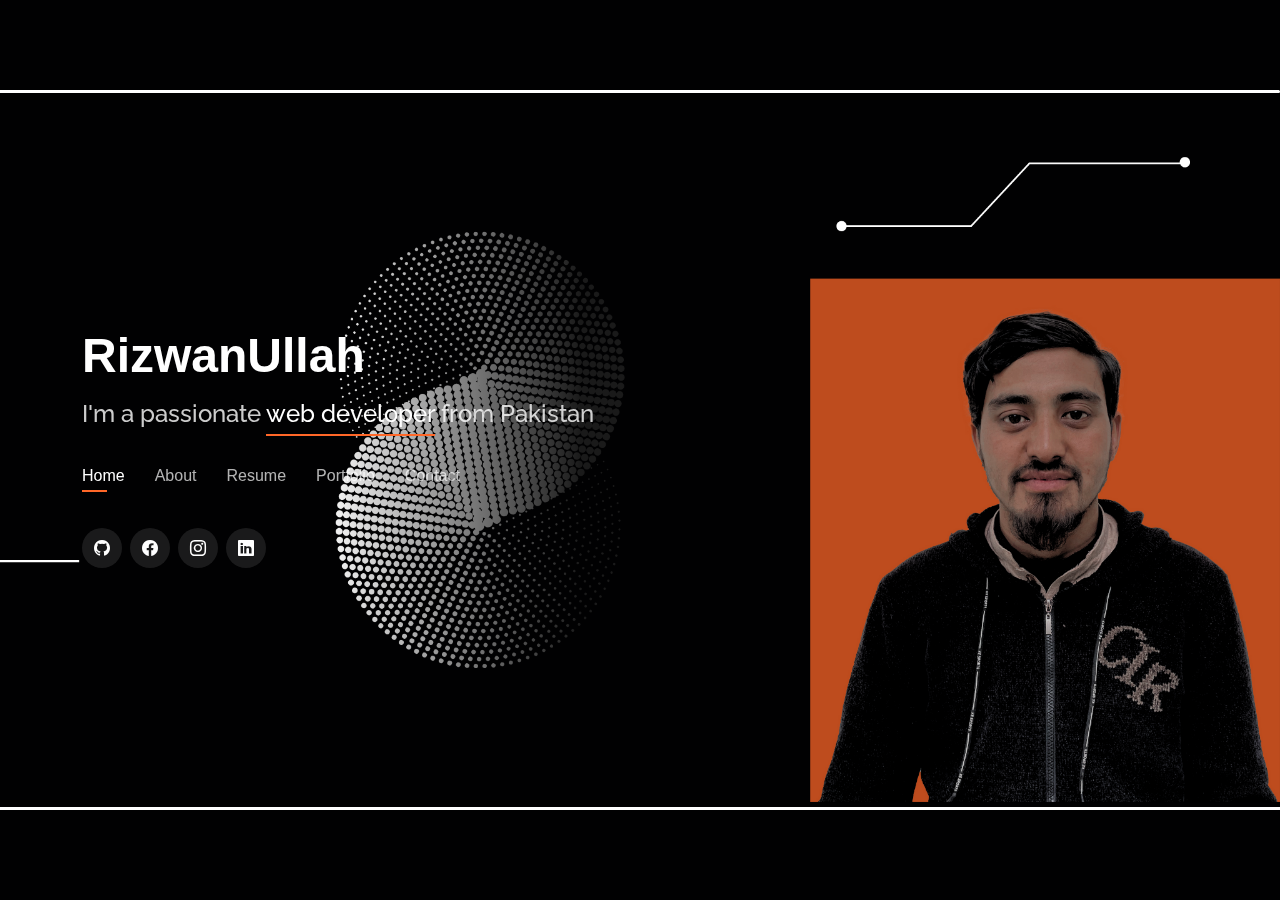
<file: index.html>
<!DOCTYPE html>
<html lang="en">

<head>
  <meta charset="utf-8">
  <meta content="width=device-width, initial-scale=1.0" name="viewport">

  <title>Rizwan Portfolio</title>
  <link rel="shortcut icon" href="./assets/img/bg1.png" type="image/x-icon">
  <meta content="" name="description">
  <meta content="" name="keywords">

  <!-- Google Fonts -->
  <link href="https://fonts.googleapis.com/css?family=Open+Sans:300,300i,400,400i,600,600i,700,700i|Raleway:300,300i,400,400i,500,500i,600,600i,700,700i" rel="stylesheet">

  <!-- Vendor CSS Files -->
  <link href="assets/vendor/bootstrap/css/bootstrap.min.css" rel="stylesheet">
  <link href="assets/vendor/bootstrap-icons/bootstrap-icons.css" rel="stylesheet">
  <link href="assets/vendor/boxicons/css/boxicons.min.css" rel="stylesheet">
  <link href="assets/vendor/glightbox/css/glightbox.min.css" rel="stylesheet">
  <link href="assets/vendor/remixicon/remixicon.css" rel="stylesheet">
  <link href="assets/vendor/swiper/swiper-bundle.min.css" rel="stylesheet">

  <!-- Template Main CSS File -->
  <link href="assets/css/style.css" rel="stylesheet">

  <!-- =======================================================
  * Template Name: Personal
  * Template URL: https://bootstrapmade.com/personal-free-resume-bootstrap-template/
  * Updated: Mar 17 2024 with Bootstrap v5.3.3
  * Author: BootstrapMade.com
  * License: https://bootstrapmade.com/license/
  ======================================================== -->
</head>


<body>

  <!-- ======= Header ======= -->
  <header id="header">
    <div class="container">

      <h1><a href="index.html">RizwanUllah</a></h1>
      <!-- Uncomment below if you prefer to use an image logo -->
      <!-- <a href="index.html" class="mr-auto"><img src="assets/img/logo.png" alt="" class="img-fluid"></a> -->
      <h2>I'm a passionate <span>web developer</span> from Pakistan</h2>

      <nav id="navbar" class="navbar">
        <ul>
          <li><a class="nav-link active" href="#header">Home</a></li>
          <li><a class="nav-link" href="#about">About</a></li>
          <li><a class="nav-link" href="#resume">Resume</a></li>
          <!-- <li><a class="nav-link" href="#services">Services</a></li> -->
          <li><a class="nav-link" href="#portfolio">Portfolio</a></li>
          <li><a class="nav-link" href="#contact">Contact</a></li>
        </ul>
        <i class="bi bi-list mobile-nav-toggle"></i>
      </nav><!-- .navbar -->

      <div class="social-links">
        <a href="https://github.com/Rizwan060" class="github"><i class="bi bi-github"></i></a>
        <a href="https://www.facebook.com/rizwanjani.kashwa?mibextid=ZbWKwL" class="facebook"><i class="bi bi-facebook"></i></a>
        <a href="https://www.instagram.com/rizwanullahayubbi?igsh=bWFnZmQ4ZGNtdnR1" class="instagram"><i class="bi bi-instagram"></i></a>

        <a href="https://www.linkedin.com/in/rizwan-ullah-ayubbi-b6384a278/" class="linkedin"><i class="bi bi-linkedin"></i></a>
      </div>

    </div>
  </header><!-- End Header -->

  <!-- ======= About Section ======= -->
  <section id="about" class="about">

    <!-- ======= About Me ======= -->
    <div class="about-me container">

      <div class="section-title">
        <h2>About</h2>
        <p>Learn more about me</p>
      </div>

      <div class="row">
        <div class="col-lg-4" data-aos="fade-right">
          <img src="assets/img/rizwan.jpg" class="img-fluid" alt="">
        </div>
        <div class="col-lg-8 pt-4 pt-lg-0 content" data-aos="fade-left">
          <h3>E-commerce &amp; web developer</h3>
          <p class="fst-italic">
            Experienced web developer skilled in front-end and back-end
            programming. Expert in building responsive, high-performance
            websites. Strong problem-solving skills, attention to detail, and upto-date with the latest trends.
          </p>
          <div class="row">
            <div class="col-lg-6">
              <ul>
                <li><i class="bi bi-chevron-right"></i> <strong>Birthday:</strong> <span>22 Dec 1999</span></li>
                <li><i class="bi bi-chevron-right"></i> <strong>linkdln:</strong> <span>rizwan-ullah-ayubbi</span></li>
                <li><i class="bi bi-chevron-right"></i> <strong>Phone:</strong> <span>+92 348 9940113</span></li>
                <li><i class="bi bi-chevron-right"></i> <strong>City:</strong> <span>Karachi, Pakistan</span></li>
              </ul>
            </div>
            <div class="col-lg-6">
              <ul>
                <li><i class="bi bi-chevron-right"></i> <strong>Age:</strong> <span>25</span></li>
                <li><i class="bi bi-chevron-right"></i> <strong>Degree:</strong> <span>BSCS</span></li>
                <li><i class="bi bi-chevron-right"></i> <strong>PhEmailone:</strong> <span>rizwanullah.balti@gmail.com</span></li>
                <li><i class="bi bi-chevron-right"></i> <strong>Freelance:</strong> <span>Available</span></li>
              </ul>
            </div>
          </div>
          <!-- <p>
            Officiis eligendi itaque labore et dolorum mollitia officiis optio vero. Quisquam sunt adipisci omnis et ut. Nulla accusantium dolor incidunt officia tempore. Et eius omnis.
            Cupiditate ut dicta maxime officiis quidem quia. Sed et consectetur qui quia repellendus itaque neque. Aliquid amet quidem ut quaerat cupiditate. Ab et eum qui repellendus omnis culpa magni laudantium dolores.
          </p> -->
        </div>
      </div>

    </div><!-- End About Me -->

    <!-- ======= Counts ======= -->
    <!-- <div class="counts container">

      <div class="row">

        <div class="col-lg-3 col-md-6">
          <div class="count-box">
            <i class="bi bi-emoji-smile"></i>
            <span data-purecounter-start="0" data-purecounter-end="232" data-purecounter-duration="1" class="purecounter"></span>
            <p>Happy Clients</p>
          </div>
        </div>

        <div class="col-lg-3 col-md-6 mt-5 mt-md-0">
          <div class="count-box">
            <i class="bi bi-journal-richtext"></i>
            <span data-purecounter-start="0" data-purecounter-end="521" data-purecounter-duration="1" class="purecounter"></span>
            <p>Projects</p>
          </div>
        </div>

        <div class="col-lg-3 col-md-6 mt-5 mt-lg-0">
          <div class="count-box">
            <i class="bi bi-headset"></i>
            <span data-purecounter-start="0" data-purecounter-end="1463" data-purecounter-duration="1" class="purecounter"></span>
            <p>Hours Of Support</p>
          </div>
        </div>

        <div class="col-lg-3 col-md-6 mt-5 mt-lg-0">
          <div class="count-box">
            <i class="bi bi-award"></i>
            <span data-purecounter-start="0" data-purecounter-end="24" data-purecounter-duration="1" class="purecounter"></span>
            <p>Awards</p>
          </div>
        </div>

      </div>

    </div> -->
    <!-- End Counts -->

    <!-- ======= Skills  ======= -->
    <div class="skills container">

      <div class="section-title">
        <h2>Skills</h2>
      </div>

      <div class="row skills-content">

        <div class="col-lg-6">

          <div class="progress">
            <span class="skill">HTML <i class="val">100%</i></span>
            <div class="progress-bar-wrap">
              <div class="progress-bar" role="progressbar" aria-valuenow="100" aria-valuemin="0" aria-valuemax="100"></div>
            </div>
          </div>

          <div class="progress">
            <span class="skill">CSS <i class="val">90%</i></span>
            <div class="progress-bar-wrap">
              <div class="progress-bar" role="progressbar" aria-valuenow="90" aria-valuemin="0" aria-valuemax="100"></div>
            </div>
          </div>

          <div class="progress">
            <span class="skill">JavaScript <i class="val">70%</i></span>
            <div class="progress-bar-wrap">
              <div class="progress-bar" role="progressbar" aria-valuenow="70" aria-valuemin="0" aria-valuemax="100"></div>
            </div>
          </div>

          <div class="progress">
            <span class="skill">Liquid <i class="val">80%</i></span>
            <div class="progress-bar-wrap">
              <div class="progress-bar" role="progressbar" aria-valuenow="80" aria-valuemin="0" aria-valuemax="100"></div>
            </div>
          </div>

        </div>

        <div class="col-lg-6">

          <div class="progress">
            <span class="skill">PHP <i class="val">60%</i></span>
            <div class="progress-bar-wrap">
              <div class="progress-bar" role="progressbar" aria-valuenow="60" aria-valuemin="0" aria-valuemax="100"></div>
            </div>
          </div>

          <div class="progress">
            <span class="skill">WordPress/CMS <i class="val">90%</i></span>
            <div class="progress-bar-wrap">
              <div class="progress-bar" role="progressbar" aria-valuenow="90" aria-valuemin="0" aria-valuemax="100"></div>
            </div>
          </div>

          <div class="progress">
            <span class="skill">Laravel <i class="val">60%</i></span>
            <div class="progress-bar-wrap">
              <div class="progress-bar" role="progressbar" aria-valuenow="60" aria-valuemin="0" aria-valuemax="100"></div>
            </div>
          </div>

          <div class="progress">
            <span class="skill">Shopify/CMS<i class="val">80%</i></span>
            <div class="progress-bar-wrap">
              <div class="progress-bar" role="progressbar" aria-valuenow="80" aria-valuemin="0" aria-valuemax="80"></div>
            </div>
          </div>

        </div>

      </div>

    </div><!-- End Skills -->

    <!-- ======= Interests ======= -->
    <!-- <div class="interests container">

      <div class="section-title">
        <h2>Interests</h2>
      </div>

      <div class="row">
        <div class="col-lg-3 col-md-4">
          <div class="icon-box">
            <i class="ri-store-line" style="color: #ffbb2c;"></i>
            <h3>Lorem Ipsum</h3>
          </div>
        </div>
        <div class="col-lg-3 col-md-4 mt-4 mt-md-0">
          <div class="icon-box">
            <i class="ri-bar-chart-box-line" style="color: #5578ff;"></i>
            <h3>Dolor Sitema</h3>
          </div>
        </div>
        <div class="col-lg-3 col-md-4 mt-4 mt-md-0">
          <div class="icon-box">
            <i class="ri-calendar-todo-line" style="color: #e80368;"></i>
            <h3>Sed perspiciatis</h3>
          </div>
        </div>
        <div class="col-lg-3 col-md-4 mt-4 mt-lg-0">
          <div class="icon-box">
            <i class="ri-paint-brush-line" style="color: #e361ff;"></i>
            <h3>Magni Dolores</h3>
          </div>
        </div>
        <div class="col-lg-3 col-md-4 mt-4">
          <div class="icon-box">
            <i class="ri-database-2-line" style="color: #47aeff;"></i>
            <h3>Nemo Enim</h3>
          </div>
        </div>
        <div class="col-lg-3 col-md-4 mt-4">
          <div class="icon-box">
            <i class="ri-gradienter-line" style="color: #ffa76e;"></i>
            <h3>Eiusmod Tempor</h3>
          </div>
        </div>
        <div class="col-lg-3 col-md-4 mt-4">
          <div class="icon-box">
            <i class="ri-file-list-3-line" style="color: #11dbcf;"></i>
            <h3>Midela Teren</h3>
          </div>
        </div>
        <div class="col-lg-3 col-md-4 mt-4">
          <div class="icon-box">
            <i class="ri-price-tag-2-line" style="color: #4233ff;"></i>
            <h3>Pira Neve</h3>
          </div>
        </div>
        <div class="col-lg-3 col-md-4 mt-4">
          <div class="icon-box">
            <i class="ri-anchor-line" style="color: #b2904f;"></i>
            <h3>Dirada Pack</h3>
          </div>
        </div>
        <div class="col-lg-3 col-md-4 mt-4">
          <div class="icon-box">
            <i class="ri-disc-line" style="color: #b20969;"></i>
            <h3>Moton Ideal</h3>
          </div>
        </div>
        <div class="col-lg-3 col-md-4 mt-4">
          <div class="icon-box">
            <i class="ri-base-station-line" style="color: #ff5828;"></i>
            <h3>Verdo Park</h3>
          </div>
        </div>
        <div class="col-lg-3 col-md-4 mt-4">
          <div class="icon-box">
            <i class="ri-fingerprint-line" style="color: #29cc61;"></i>
            <h3>Flavor Nivelanda</h3>
          </div>
        </div>
      </div>

    </div> -->
    <!-- End Interests -->

    <!-- ======= Testimonials ======= -->
    <!-- <div class="testimonials container">

      <div class="section-title">
        <h2>Testimonials</h2>
      </div>

      <div class="testimonials-slider swiper" data-aos="fade-up" data-aos-delay="100">
        <div class="swiper-wrapper">

          <div class="swiper-slide">
            <div class="testimonial-item">
              <p>
                <i class="bx bxs-quote-alt-left quote-icon-left"></i>
                Proin iaculis purus consequat sem cure digni ssim donec porttitora entum suscipit rhoncus. Accusantium quam, ultricies eget id, aliquam eget nibh et. Maecen aliquam, risus at semper.
                <i class="bx bxs-quote-alt-right quote-icon-right"></i>
              </p>
              <img src="assets/img/testimonials/testimonials-1.jpg" class="testimonial-img" alt="">
              <h3>Saul Goodman</h3>
              <h4>Ceo &amp; Founder</h4>
            </div>
          </div>

          <div class="swiper-slide">
            <div class="testimonial-item">
              <p>
                <i class="bx bxs-quote-alt-left quote-icon-left"></i>
                Export tempor illum tamen malis malis eram quae irure esse labore quem cillum quid cillum eram malis quorum velit fore eram velit sunt aliqua noster fugiat irure amet legam anim culpa.
                <i class="bx bxs-quote-alt-right quote-icon-right"></i>
              </p>
              <img src="assets/img/testimonials/testimonials-2.jpg" class="testimonial-img" alt="">
              <h3>Sara Wilsson</h3>
              <h4>Designer</h4>
            </div>
          </div>

          <div class="swiper-slide">
            <div class="testimonial-item">
              <p>
                <i class="bx bxs-quote-alt-left quote-icon-left"></i>
                Enim nisi quem export duis labore cillum quae magna enim sint quorum nulla quem veniam duis minim tempor labore quem eram duis noster aute amet eram fore quis sint minim.
                <i class="bx bxs-quote-alt-right quote-icon-right"></i>
              </p>
              <img src="assets/img/testimonials/testimonials-3.jpg" class="testimonial-img" alt="">
              <h3>Jena Karlis</h3>
              <h4>Store Owner</h4>
            </div>
          </div>

          <div class="swiper-slide">
            <div class="testimonial-item">
              <p>
                <i class="bx bxs-quote-alt-left quote-icon-left"></i>
                Fugiat enim eram quae cillum dolore dolor amet nulla culpa multos export minim fugiat minim velit minim dolor enim duis veniam ipsum anim magna sunt elit fore quem dolore labore illum veniam.
                <i class="bx bxs-quote-alt-right quote-icon-right"></i>
              </p>
              <img src="assets/img/testimonials/testimonials-4.jpg" class="testimonial-img" alt="">
              <h3>Matt Brandon</h3>
              <h4>Freelancer</h4>
            </div>
          </div>

          <div class="swiper-slide">
            <div class="testimonial-item">
              <p>
                <i class="bx bxs-quote-alt-left quote-icon-left"></i>
                Quis quorum aliqua sint quem legam fore sunt eram irure aliqua veniam tempor noster veniam enim culpa labore duis sunt culpa nulla illum cillum fugiat legam esse veniam culpa fore nisi cillum quid.
                <i class="bx bxs-quote-alt-right quote-icon-right"></i>
              </p>
              <img src="assets/img/testimonials/testimonials-5.jpg" class="testimonial-img" alt="">
              <h3>John Larson</h3>
              <h4>Entrepreneur</h4>
            </div>
          </div>

        </div>
        <div class="swiper-pagination"></div>
      </div>

      <div class="owl-carousel testimonials-carousel">

      </div>

    </div> -->
    <!-- End Testimonials  -->

  </section>
  <!-- End About Section -->

  <!-- ======= Resume Section ======= -->
  <section id="resume" class="resume">
    <div class="container">

      <div class="section-title">
        <h2>Resume</h2>
        <p>Check My Resume</p>
      </div>

      <div class="row">
        <div class="col-lg-6">
          <h3 class="resume-title">Sumary</h3>
          <div class="resume-item pb-0">
            <h4>Rizawan Ullah</h4>
            <p><em>Experienced web developer skilled in front-end and back-end
              programming. Expert in building responsive, high-performance
              websites. Strong problem-solving skills, attention to detail, and upto-date with the latest trends.</em></p>
            <p>
            <ul>
              <li>Karachi, Pakistan</li>
              <li>(+92) 348-9940113</li>
              <li>rizwanullah.balti@gmail.com</li>
            </ul>
            </p>
          </div>

          <h3 class="resume-title">Education</h3>
          <div class="resume-item">
            <h4>Master of Computer Science</h4>
            <h5>2019 - 2023</h5>
            <p><em>University Of Baltistan Skardu</em></p>
            <p>Recent BSCS graduate from the University of Baltistan, Skardu (2019-2023) with a CGPA of 3.1, skilled in web development.</p>
          </div>
          <div class="resume-item">
            <h4>Intermediate (ICS)</h4>
            <h5>2017 - 2019</h5>
            <p><em>Boys Degree College Skardu</em></p>
            <p>Intermediate from Boys Degree College Skardu (2017-2019) with good grades, demonstrating strong academic performance and commitment.</p>
          </div>
        </div>
        <div class="col-lg-6">
          <h3 class="resume-title">Professional Experience</h3>
          <div class="resume-item">
            <h4>Junior Shopify Developer</h4>
            <h5>Mar 2024 – Jun 2024</h5>
            <p><em>EaseStartup Skardu </em></p>
            <p>
            <ul>
              <li>Working with the wider development team</li>
              <li>Manage website design, content, and theme
                development. </li>
            </ul>
            </p>
          </div>
          <div class="resume-item">
            <h4>Shopify Intern</h4>
            <h5>May 2023 - Nov 2023</h5>
            <p><em>NorthJSTech Skardu</em></p>
            <p>
            <ul>
              <li>Working with the wider development team.
              </li>
              <li>Design and Develop an e-commerce shop using Html,
                CSS, Javascript, and Liquid, theme development.</li>
            </ul>
            </p>
          </div>
          <div class="resume-item">
            <h4>Junior Web Developer</h4>
            <h5>Jan 2021- Apr 2023</h5>
            <p><em>InTouch Solution Skardu</em></p>
            <p>
            <ul>
              <li>Working with the wider development team.
              </li>
              <li>Design and Develop an E-commerce shop using HTML,
                CSS, Javascript, PHP, Laravel, and WordPress.</li>
            </ul>
            </p>
          </div>
        </div>
      </div>

    </div>
  </section><!-- End Resume Section -->

  <!-- ======= Services Section ======= -->
  <!-- <section id="services" class="services">
    <div class="container">

      <div class="section-title">
        <h2>Services</h2>
        <p>My Services</p>
      </div>

      <div class="row">
        <div class="col-lg-4 col-md-6 d-flex align-items-stretch">
          <div class="icon-box">
            <div class="icon"><i class="bx bxl-dribbble"></i></div>
            <h4><a href="">Lorem Ipsum</a></h4>
            <p>Voluptatum deleniti atque corrupti quos dolores et quas molestias excepturi</p>
          </div>
        </div>

        <div class="col-lg-4 col-md-6 d-flex align-items-stretch mt-4 mt-md-0">
          <div class="icon-box">
            <div class="icon"><i class="bx bx-file"></i></div>
            <h4><a href="">Sed ut perspiciatis</a></h4>
            <p>Duis aute irure dolor in reprehenderit in voluptate velit esse cillum dolore</p>
          </div>
        </div>

        <div class="col-lg-4 col-md-6 d-flex align-items-stretch mt-4 mt-lg-0">
          <div class="icon-box">
            <div class="icon"><i class="bx bx-tachometer"></i></div>
            <h4><a href="">Magni Dolores</a></h4>
            <p>Excepteur sint occaecat cupidatat non proident, sunt in culpa qui officia</p>
          </div>
        </div>

        <div class="col-lg-4 col-md-6 d-flex align-items-stretch mt-4">
          <div class="icon-box">
            <div class="icon"><i class="bx bx-world"></i></div>
            <h4><a href="">Nemo Enim</a></h4>
            <p>At vero eos et accusamus et iusto odio dignissimos ducimus qui blanditiis</p>
          </div>
        </div>

        <div class="col-lg-4 col-md-6 d-flex align-items-stretch mt-4">
          <div class="icon-box">
            <div class="icon"><i class="bx bx-slideshow"></i></div>
            <h4><a href="">Dele cardo</a></h4>
            <p>Quis consequatur saepe eligendi voluptatem consequatur dolor consequuntur</p>
          </div>
        </div>

        <div class="col-lg-4 col-md-6 d-flex align-items-stretch mt-4">
          <div class="icon-box">
            <div class="icon"><i class="bx bx-arch"></i></div>
            <h4><a href="">Divera don</a></h4>
            <p>Modi nostrum vel laborum. Porro fugit error sit minus sapiente sit aspernatur</p>
          </div>
        </div>

      </div>

    </div>
  </section> -->
  <!-- End Services Section -->

  <!-- ======= Portfolio Section ======= -->
  <section id="portfolio" class="portfolio">
    <div class="container">

      <div class="section-title">
        <h2>Portfolio</h2>
        <p>My Works</p>
      </div>

      <div class="row">
        <div class="col-lg-12 d-flex justify-content-center">
          <ul id="portfolio-flters">
            <li data-filter="*" class="filter-active">All</li>
            <!-- <li data-filter=".filter-app">App</li>
            <li data-filter=".filter-card">Card</li>
            <li data-filter=".filter-web">Web</li> -->
          </ul>
        </div>
      </div>

      <div class="row portfolio-container">

        <div class="col-lg-4 col-md-6 portfolio-item filter-app">
          <div class="portfolio-wrap">
            <img src="assets/img/portfolio/eupenfeineuhren.de_.png" class="img-fluid" alt="">
            <div class="portfolio-info">
              <h4>Eupenfeineuhren</h4>
              <p>eupenfeineuhren</p>
              <div class="portfolio-links">
                <a href="assets/img/portfolio/eupenfeineuhren.de_.png" data-gallery="portfolioGallery" class="portfolio-lightbox" title="Eupenfeineuhren"><i class="bx bx-plus"></i></a>
                <a href="https://eupenfeineuhren.de/" data-gallery="portfolioDetailsGallery" data-glightbox="type: external" class="portfolio-details-lightbox" title="Portfolio Details"><i class="bx bx-link"></i></a>
              </div>
            </div>
          </div>
        </div>

        <div class="col-lg-4 col-md-6 portfolio-item filter-web">
          <div class="portfolio-wrap">
            <img src="assets/img/portfolio/easestartup.com_.png" class="img-fluid" alt="">
            <div class="portfolio-info">
              <h4>Easestartup</h4>
              <p>easestartup</p>
              <div class="portfolio-links">
                <a href="assets/img/portfolio/easestartup.com_.png" data-gallery="portfolioGallery" class="portfolio-lightbox" title="Web 3"><i class="bx bx-plus"></i></a>
                <a href="https://easestartup.com/" data-gallery="portfolioDetailsGallery" data-glightbox="type: external" class="portfolio-details-lightbox" title="Portfolio Details"><i class="bx bx-link"></i></a>
              </div>
            </div>
          </div>
        </div>
      </div>

    </div>
  </section><!-- End Portfolio Section -->

  <!-- ======= Contact Section ======= -->
  <section id="contact" class="contact">
    <div class="container">

      <div class="section-title">
        <h2>Contact</h2>
        <p>Contact Me</p>
      </div>

      <div class="row mt-2">

        <div class="col-md-6 d-flex align-items-stretch">
          <div class="info-box">
            <i class="bx bx-map"></i>
            <h3>My Address</h3>
            <p>Karachi, Pakistan</p>
          </div>
        </div>

        <div class="col-md-6 mt-4 mt-md-0 d-flex align-items-stretch">
          <div class="info-box">
            <i class="bx bx-share-alt"></i>
            <h3>Social Profiles</h3>
            <div class="social-links">
              <a href="https://github.com/Rizwan060" class="Github"><i class="bi bi-github"></i></a>
              <a href="https://www.facebook.com/rizwanjani.kashwa?mibextid=ZbWKwL" class="facebook"><i class="bi bi-facebook"></i></a>
              <a href="https://www.instagram.com/rizwanullahayubbi?igsh=bWFnZmQ4ZGNtdnR1" class="instagram"><i class="bi bi-instagram"></i></a>
              <a href="https://join.skype.com/invite/y7V77FjY8ZvC" class="google-plus"><i class="bi bi-skype"></i></a>
              <a href="https://www.linkedin.com/in/rizwan-ullah-ayubbi-b6384a278/" class="linkedin"><i class="bi bi-linkedin"></i></a>
            </div>
          </div>
        </div>

        <div class="col-md-6 mt-4 d-flex align-items-stretch">
          <div class="info-box">
            <i class="bx bx-envelope"></i>
            <h3>Email Me</h3>
            <p>rizwanullah.balti@gmail.com</p>
          </div>
        </div>
        <div class="col-md-6 mt-4 d-flex align-items-stretch">
          <div class="info-box">
            <i class="bx bx-phone-call"></i>
            <h3>Call Me</h3>
            <p>+92 348 9940 113</p>
          </div>
        </div>
      </div>

      <!-- <form action="forms/contact.php" method="post" role="form" class="php-email-form mt-4">
        <div class="row">
          <div class="col-md-6 form-group">
            <input type="text" name="name" class="form-control" id="name" placeholder="Your Name" required>
          </div>
          <div class="col-md-6 form-group mt-3 mt-md-0">
            <input type="email" class="form-control" name="email" id="email" placeholder="Your Email" required>
          </div>
        </div>
        <div class="form-group mt-3">
          <input type="text" class="form-control" name="subject" id="subject" placeholder="Subject" required>
        </div>
        <div class="form-group mt-3">
          <textarea class="form-control" name="message" rows="5" placeholder="Message" required></textarea>
        </div>
        <div class="my-3">
          <div class="loading">Loading</div>
          <div class="error-message"></div>
          <div class="sent-message">Your message has been sent. Thank you!</div>
        </div>
        <div class="text-center"><button type="submit">Send Message</button></div>
      </form> -->

    </div>
  </section><!-- End Contact Section -->

  <div class="credits">
    <!-- All the links in the footer should remain intact. -->
    <!-- You can delete the links only if you purchased the pro version. -->
    <!-- Licensing information: https://bootstrapmade.com/license/ -->
    <!-- Purchase the pro version with working PHP/AJAX contact form: https://bootstrapmade.com/personal-free-resume-bootstrap-template/ -->
    <!-- Designed by <a href="https://bootstrapmade.com/">BootstrapMade</a> -->
  </div>

  <!-- Vendor JS Files -->
  <script src="assets/vendor/purecounter/purecounter_vanilla.js"></script>
  <script src="assets/vendor/bootstrap/js/bootstrap.bundle.min.js"></script>
  <script src="assets/vendor/glightbox/js/glightbox.min.js"></script>
  <script src="assets/vendor/isotope-layout/isotope.pkgd.min.js"></script>
  <script src="assets/vendor/swiper/swiper-bundle.min.js"></script>
  <script src="assets/vendor/waypoints/noframework.waypoints.js"></script>
  <script src="assets/vendor/php-email-form/validate.js"></script>

  <!-- Template Main JS File -->
  <script src="assets/js/main.js"></script>

</body>

</html>
</file>
<file: assets/css/style.css>
/**
* Template Name: Personal
* Template URL: https://bootstrapmade.com/personal-free-resume-bootstrap-template/
* Updated: Mar 17 2024 with Bootstrap v5.3.3
* Author: BootstrapMade.com
* License: https://bootstrapmade.com/license/
*/

/*--------------------------------------------------------------
# General
--------------------------------------------------------------*/
body {
  font-family: "Open Sans", sans-serif;
  background-color: #040404;
  color: #fff;
  position: relative;
  background: transparent;
}

body::before {
  content: "";
  position: fixed;
  background: #040404 url("../img/bg1.png") top right no-repeat;
  background-size: cover;
  left: 0;
  right: 0;
  top: 0;
  height: 100vh;
  z-index: -1;
}

@media (min-width: 1024px) {
  body::before {
    background-attachment: fixed;
  }
}

a {
  color: #ff6728;
  text-decoration: none;
}

a:hover {
  color: #35e888;
  text-decoration: none;
}

h1,
h2,
h3,
h4,
h5,
h6 {
  font-family: "Raleway", sans-serif;
}

/*--------------------------------------------------------------
# Header
--------------------------------------------------------------*/
#header {
  transition: ease-in-out 0.3s;
  position: relative;
  height: 100vh;
  display: flex;
  align-items: center;
  z-index: 997;
  overflow-y: auto;
}

#header * {
  transition: ease-in-out 0.3s;
}

#header h1 {
  font-size: 48px;
  margin: 0;
  padding: 0;
  line-height: 1;
  font-weight: 700;
  font-family: "Poppins", sans-serif;
}

#header h1 a,
#header h1 a:hover {
  color: #fff;
  line-height: 1;
  display: inline-block;
}

#header h2 {
  font-size: 24px;
  margin-top: 20px;
  color: rgba(255, 255, 255, 0.8);
}

#header h2 span {
  color: #fff;
  border-bottom: 2px solid #ff6728;
  padding-bottom: 6px;
}

#header img {
  padding: 0;
  margin: 0;
}

#header .social-links {
  margin-top: 40px;
  display: flex;
}

#header .social-links a {
  font-size: 16px;
  display: flex;
  justify-content: center;
  align-items: center;
  background: rgba(255, 255, 255, 0.1);
  color: #fff;
  line-height: 1;
  margin-right: 8px;
  border-radius: 50%;
  width: 40px;
  height: 40px;
}

#header .social-links a:hover {
  background: #ff6728;
}

@media (max-width: 992px) {
  #header h1 {
    font-size: 36px;
  }

  #header h2 {
    font-size: 20px;
    line-height: 30px;
  }

  #header .social-links {
    margin-top: 15px;
  }

  #header .container {
    display: flex;
    flex-direction: column;
    align-items: center;
  }
}

/* Header Top */
#header.header-top {
  height: 80px;
  position: fixed;
  left: 0;
  top: 0;
  right: 0;
  background: rgba(0, 0, 0, 0.9);
}

#header.header-top .social-links,
#header.header-top h2 {
  display: none;
}

#header.header-top h1 {
  margin-right: auto;
  font-size: 36px;
}

#header.header-top img {
  max-height: 60px;
  margin-right: 20px !important;
}

#header.header-top .container {
  display: flex;
  align-items: center;
}

#header.header-top .navbar {
  margin: 0;
}

@media (max-width: 768px) {
  #header.header-top {
    height: 60px;
  }

  #header.header-top h1 {
    font-size: 26px;
  }
}

/*--------------------------------------------------------------
# Navigation Menu
--------------------------------------------------------------*/
/**
* Desktop Navigation 
*/
.navbar {
  padding: 0;
  margin-top: 35px;
}

.navbar ul {
  margin: 0;
  padding: 0;
  display: flex;
  list-style: none;
  align-items: center;
}

.navbar li {
  position: relative;
}

.navbar li+li {
  margin-left: 30px;
}

.navbar a,
.navbar a:focus {
  display: flex;
  align-items: center;
  justify-content: space-between;
  padding: 0;
  font-family: "Poppins", sans-serif;
  font-size: 16px;
  font-weight: 400;
  color: rgba(255, 255, 255, 0.7);
  white-space: nowrap;
  transition: 0.3s;
}

.navbar a i,
.navbar a:focus i {
  font-size: 12px;
  line-height: 0;
  margin-left: 5px;
}

.navbar a:before {
  content: "";
  position: absolute;
  width: 0;
  height: 2px;
  bottom: -4px;
  left: 0;
  background-color: #ff6728;
  visibility: hidden;
  width: 0px;
  transition: all 0.3s ease-in-out 0s;
}

.navbar a:hover:before,
.navbar li:hover>a:before,
.navbar .active:before {
  visibility: visible;
  width: 25px;
}

.navbar a:hover,
.navbar .active,
.navbar .active:focus,
.navbar li:hover>a {
  color: #fff;
}

/**
* Mobile Navigation 
*/
.mobile-nav-toggle {
  color: #fff;
  font-size: 28px;
  cursor: pointer;
  display: none;
  line-height: 0;
  transition: 0.5s;
  position: fixed;
  right: 15px;
  top: 15px;
}

@media (max-width: 991px) {
  .mobile-nav-toggle {
    display: block;
  }

  .navbar ul {
    display: none;
  }
}

.navbar-mobile {
  position: fixed;
  overflow: hidden;
  top: 0;
  right: 0;
  left: 0;
  bottom: 0;
  background: rgba(0, 0, 0, 0.9);
  transition: 0.3s;
  z-index: 999;
  margin-top: 0;
}

.navbar-mobile .mobile-nav-toggle {
  position: absolute;
  top: 15px;
  right: 15px;
}

.navbar-mobile ul {
  display: block;
  position: absolute;
  top: 55px;
  right: 15px;
  bottom: 45px;
  left: 15px;
  padding: 10px 0;
  overflow-y: auto;
  transition: 0.3s;
  border: 2px solid rgba(255, 255, 255, 0.2);
}

.navbar-mobile li {
  padding: 12px 20px;
}

.navbar-mobile li+li {
  margin: 0;
}

.navbar-mobile a,
.navbar-mobile a:focus {
  font-size: 16px;
  position: relative;
}

/*--------------------------------------------------------------
# Sections General
--------------------------------------------------------------*/
section {
  overflow: hidden;
  position: absolute;
  width: 100%;
  top: 140px;
  bottom: 100%;
  opacity: 0;
  transition: ease-in-out 0.4s;
  z-index: 2;
}

section.section-show {
  top: 100px;
  bottom: auto;
  opacity: 1;
  padding-bottom: 45px;
}

section .container {
  background: rgba(0, 0, 0, 0.9);
  padding: 30px;
}

@media (max-width: 768px) {
  section {
    top: 120px;
  }

  section.section-show {
    top: 80px;
  }
}

.section-title h2 {
  font-size: 14px;
  font-weight: 500;
  padding: 0;
  line-height: 1px;
  margin: 0 0 20px 0;
  letter-spacing: 2px;
  text-transform: uppercase;
  color: #aaaaaa;
  font-family: "Poppins", sans-serif;
}

.section-title h2::after {
  content: "";
  width: 120px;
  height: 1px;
  display: inline-block;
  background: #ff6728;
  margin: 4px 10px;
}

.section-title p {
  margin: 0;
  margin: -15px 0 15px 0;
  font-size: 36px;
  font-weight: 700;
  text-transform: uppercase;
  font-family: "Poppins", sans-serif;
  color: #fff;
}

/*--------------------------------------------------------------
# About
--------------------------------------------------------------*/
.about-me .content h3 {
  font-weight: 700;
  font-size: 26px;
  color: #ff6728;
}

.about-me .content ul {
  list-style: none;
  padding: 0;
}

.about-me .content ul li {
  margin-bottom: 20px;
  display: flex;
  align-items: center;
}

.about-me .content ul strong {
  margin-right: 10px;
}

.about-me .content ul i {
  font-size: 16px;
  margin-right: 5px;
  color: #ff6728;
  line-height: 0;
}

.about-me .content p:last-child {
  margin-bottom: 0;
}

/*--------------------------------------------------------------
# Counts
--------------------------------------------------------------*/
.counts {
  padding: 70px 0 60px;
}

.counts .count-box {
  padding: 30px 30px 25px 30px;
  width: 100%;
  position: relative;
  text-align: center;
  background: rgba(255, 255, 255, 0.08);
}

.counts .count-box i {
  position: absolute;
  top: -25px;
  left: 50%;
  transform: translateX(-50%);
  font-size: 24px;
  background: rgba(255, 255, 255, 0.1);
  padding: 12px;
  color: #ff6728;
  border-radius: 50px;
  line-height: 0;
}

.counts .count-box span {
  font-size: 36px;
  display: block;
  font-weight: 600;
  color: #fff;
}

.counts .count-box p {
  padding: 0;
  margin: 0;
  font-family: "Raleway", sans-serif;
  font-size: 14px;
}

/*--------------------------------------------------------------
# Skills
--------------------------------------------------------------*/
.skills .progress {
  height: 60px;
  display: block;
  background: none;
  border-radius: 0;
}

.skills .progress .skill {
  padding: 10px 0;
  margin: 0;
  text-transform: uppercase;
  display: block;
  font-weight: 600;
  font-family: "Poppins", sans-serif;
  color: #fff;
}

.skills .progress .skill .val {
  float: right;
  font-style: normal;
}

.skills .progress-bar-wrap {
  background: rgba(255, 255, 255, 0.2);
}

.skills .progress-bar {
  width: 1px;
  height: 10px;
  transition: 0.9s;
  background-color: #ff6728;
}

/*--------------------------------------------------------------
# Interests
--------------------------------------------------------------*/
.interests .icon-box {
  display: flex;
  align-items: center;
  padding: 20px;
  background: rgba(255, 255, 255, 0.08);
  transition: ease-in-out 0.3s;
}

.interests .icon-box i {
  font-size: 32px;
  padding-right: 10px;
  line-height: 1;
}

.interests .icon-box h3 {
  font-weight: 700;
  margin: 0;
  padding: 0;
  line-height: 1;
  font-size: 16px;
  color: #fff;
}

.interests .icon-box:hover {
  background: rgba(255, 255, 255, 0.12);
}

/*--------------------------------------------------------------
# Testimonials
--------------------------------------------------------------*/
.testimonials .testimonials-carousel,
.testimonials .testimonials-slider {
  overflow: hidden;
}

.testimonials .testimonial-item {
  box-sizing: content-box;
  min-height: 320px;
}

.testimonials .testimonial-item .testimonial-img {
  width: 90px;
  border-radius: 50%;
  margin: -40px 0 0 40px;
  position: relative;
  z-index: 2;
  border: 6px solid rgba(255, 255, 255, 0.12);
}

.testimonials .testimonial-item h3 {
  font-size: 18px;
  font-weight: bold;
  margin: 10px 0 5px 45px;
  color: #fff;
}

.testimonials .testimonial-item h4 {
  font-size: 14px;
  color: #999;
  margin: 0 0 0 45px;
}

.testimonials .testimonial-item .quote-icon-left,
.testimonials .testimonial-item .quote-icon-right {
  color: rgba(255, 255, 255, 0.25);
  font-size: 26px;
}

.testimonials .testimonial-item .quote-icon-left {
  display: inline-block;
  left: -5px;
  position: relative;
}

.testimonials .testimonial-item .quote-icon-right {
  display: inline-block;
  right: -5px;
  position: relative;
  top: 10px;
}

.testimonials .testimonial-item p {
  font-style: italic;
  margin: 0 15px 0 15px;
  padding: 20px 20px 60px 20px;
  background: rgba(255, 255, 255, 0.1);
  position: relative;
  border-radius: 6px;
  position: relative;
  z-index: 1;
}

.testimonials .swiper-pagination {
  margin-top: 20px;
  position: relative;
}

.testimonials .swiper-pagination .swiper-pagination-bullet {
  width: 12px;
  height: 12px;
  opacity: 1;
  background-color: rgba(255, 255, 255, 0.3);
}

.testimonials .swiper-pagination .swiper-pagination-bullet-active {
  background-color: #ff6728;
}

/*--------------------------------------------------------------
# Resume
--------------------------------------------------------------*/
.resume .resume-title {
  font-size: 26px;
  font-weight: 700;
  margin-top: 20px;
  margin-bottom: 20px;
  color: #fff;
}

.resume .resume-item {
  padding: 0 0 20px 20px;
  margin-top: -2px;
  border-left: 2px solid rgba(255, 255, 255, 0.2);
  position: relative;
}

.resume .resume-item h4 {
  line-height: 18px;
  font-size: 18px;
  font-weight: 600;
  text-transform: uppercase;
  font-family: "Poppins", sans-serif;
  color: #ff6728;
  margin-bottom: 10px;
}

.resume .resume-item h5 {
  font-size: 16px;
  background: rgba(255, 255, 255, 0.15);
  padding: 5px 15px;
  display: inline-block;
  font-weight: 600;
  margin-bottom: 10px;
}

.resume .resume-item ul {
  padding-left: 20px;
}

.resume .resume-item ul li {
  padding-bottom: 10px;
}

.resume .resume-item:last-child {
  padding-bottom: 0;
}

.resume .resume-item::before {
  content: "";
  position: absolute;
  width: 16px;
  height: 16px;
  border-radius: 50px;
  left: -9px;
  top: 0;
  background: #ff6728;
  border: 2px solid #ff6728;
}

/*--------------------------------------------------------------
# Services
--------------------------------------------------------------*/
.services .icon-box {
  text-align: center;
  background: rgba(204, 204, 204, 0.1);
  padding: 80px 20px;
  transition: all ease-in-out 0.3s;
}

.services .icon-box .icon {
  margin: 0 auto;
  width: 64px;
  height: 64px;
  background: #ff6728;
  border-radius: 5px;
  transition: all 0.3s ease-out 0s;
  display: flex;
  align-items: center;
  justify-content: center;
  margin-bottom: 20px;
  transform-style: preserve-3d;
}

.services .icon-box .icon i {
  color: #fff;
  font-size: 28px;
}

.services .icon-box .icon::before {
  position: absolute;
  content: "";
  left: -8px;
  top: -8px;
  height: 100%;
  width: 100%;
  background: rgba(255, 255, 255, 0.15);
  border-radius: 5px;
  transition: all 0.3s ease-out 0s;
  transform: translateZ(-1px);
}

.services .icon-box h4 {
  font-weight: 700;
  margin-bottom: 15px;
  font-size: 24px;
}

.services .icon-box h4 a {
  color: #fff;
}

.services .icon-box p {
  line-height: 24px;
  font-size: 14px;
  margin-bottom: 0;
}

.services .icon-box:hover {
  background: #ff6728;
  border-color: #ff6728;
}

.services .icon-box:hover .icon {
  background: #fff;
}

.services .icon-box:hover .icon i {
  color: #ff6728;
}

.services .icon-box:hover .icon::before {
  background: #35e888;
}

.services .icon-box:hover h4 a,
.services .icon-box:hover p {
  color: #fff;
}

/*--------------------------------------------------------------
# Portfolio
--------------------------------------------------------------*/
.portfolio .portfolio-item {
  margin-bottom: 30px;
}

.portfolio #portfolio-flters {
  padding: 0;
  margin: 0 auto 15px auto;
  list-style: none;
  text-align: center;
  border-radius: 50px;
  padding: 2px 15px;
}

.portfolio #portfolio-flters li {
  cursor: pointer;
  display: inline-block;
  padding: 8px 16px 10px 16px;
  font-size: 14px;
  font-weight: 600;
  line-height: 1;
  text-transform: uppercase;
  color: #fff;
  background: rgba(255, 255, 255, 0.1);
  margin: 0 3px 10px 3px;
  transition: all 0.3s ease-in-out;
  border-radius: 4px;
}

.portfolio #portfolio-flters li:hover,
.portfolio #portfolio-flters li.filter-active {
  background: #ff6728;
}

.portfolio #portfolio-flters li:last-child {
  margin-right: 0;
}

.portfolio .portfolio-wrap {
  transition: 0.3s;
  position: relative;
  overflow: hidden;
  z-index: 1;
  background: rgba(0, 0, 0, 0.6);
}

.portfolio .portfolio-wrap::before {
  content: "";
  background: rgba(0, 0, 0, 0.6);
  position: absolute;
  left: 30px;
  right: 30px;
  top: 30px;
  bottom: 30px;
  transition: all ease-in-out 0.3s;
  z-index: 2;
  opacity: 0;
}

.portfolio .portfolio-wrap .portfolio-info {
  opacity: 0;
  position: absolute;
  top: 0;
  left: 0;
  right: 0;
  bottom: 0;
  text-align: center;
  z-index: 3;
  transition: all ease-in-out 0.3s;
  display: flex;
  flex-direction: column;
  justify-content: center;
  align-items: center;
}

.portfolio .portfolio-wrap .portfolio-info::before {
  display: block;
  content: "";
  width: 48px;
  height: 48px;
  position: absolute;
  top: 35px;
  left: 35px;
  border-top: 3px solid #fff;
  border-left: 3px solid #fff;
  transition: all 0.5s ease 0s;
  z-index: 9994;
}

.portfolio .portfolio-wrap .portfolio-info::after {
  display: block;
  content: "";
  width: 48px;
  height: 48px;
  position: absolute;
  bottom: 35px;
  right: 35px;
  border-bottom: 3px solid #fff;
  border-right: 3px solid #fff;
  transition: all 0.5s ease 0s;
  z-index: 9994;
}

.portfolio .portfolio-wrap .portfolio-info h4 {
  font-size: 20px;
  color: #fff;
  font-weight: 600;
}

.portfolio .portfolio-wrap .portfolio-info p {
  color: #ffffff;
  font-size: 14px;
  text-transform: uppercase;
  padding: 0;
  margin: 0;
}

.portfolio .portfolio-wrap .portfolio-links {
  text-align: center;
  z-index: 4;
}

.portfolio .portfolio-wrap .portfolio-links a {
  color: #fff;
  margin: 0 2px;
  font-size: 28px;
  display: inline-block;
  transition: 0.3s;
}

.portfolio .portfolio-wrap .portfolio-links a:hover {
  color: #63eda3;
}

.portfolio .portfolio-wrap:hover::before {
  top: 0;
  left: 0;
  right: 0;
  bottom: 0;
  opacity: 1;
}

.portfolio .portfolio-wrap:hover .portfolio-info {
  opacity: 1;
}

.portfolio .portfolio-wrap:hover .portfolio-info::before {
  top: 15px;
  left: 15px;
}

.portfolio .portfolio-wrap:hover .portfolio-info::after {
  bottom: 15px;
  right: 15px;
}

/*--------------------------------------------------------------
# Portfolio Details
--------------------------------------------------------------*/
.portfolio-details {
  padding-top: 40px;
  background: rgba(0, 0, 0, 0.8);
  position: fixed;
  left: 0;
  right: 0;
  top: 0;
  bottom: 0;
  overflow-y: auto;
}

.portfolio-details .container {
  padding-top: 20px;
  padding-bottom: 40px;
}

.portfolio-details .portfolio-title {
  font-size: 26px;
  font-weight: 700;
  margin-bottom: 20px;
}

.portfolio-details .portfolio-info {
  padding-top: 45px;
}

.portfolio-details .portfolio-info h3 {
  font-size: 22px;
  font-weight: 400;
  margin-bottom: 20px;
}

.portfolio-details .portfolio-info ul {
  list-style: none;
  padding: 0;
  font-size: 15px;
}

.portfolio-details .portfolio-info ul li+li {
  margin-top: 10px;
}

.portfolio-details .portfolio-info p {
  font-size: 15px;
  padding: 15px 0 0 0;
}

@media (max-width: 992px) {
  .portfolio-details .portfolio-info {
    padding-top: 20px;
  }
}

.portfolio-details .swiper-pagination {
  margin-top: 20px;
  position: relative;
}

.portfolio-details .swiper-pagination .swiper-pagination-bullet {
  width: 12px;
  height: 12px;
  opacity: 1;
  background-color: rgba(255, 255, 255, 0.3);
}

.portfolio-details .swiper-pagination .swiper-pagination-bullet-active {
  background-color: #ff6728;
}

/*--------------------------------------------------------------
# Contact
--------------------------------------------------------------*/
.contact .info-box {
  color: #444444;
  padding: 20px;
  width: 100%;
  background: rgba(255, 255, 255, 0.08);
}

.contact .info-box i.bx {
  font-size: 24px;
  color: #ff6728;
  border-radius: 50%;
  padding: 14px;
  float: left;
  background: rgba(255, 255, 255, 0.1);
}

.contact .info-box h3 {
  font-size: 20px;
  color: rgba(255, 255, 255, 0.5);
  font-weight: 700;
  margin: 10px 0 8px 68px;
}

.contact .info-box p {
  padding: 0;
  color: #fff;
  line-height: 24px;
  font-size: 14px;
  margin: 0 0 0 68px;
}

.contact .info-box .social-links {
  margin: 5px 0 0 68px;
  display: flex;
}

.contact .info-box .social-links a {
  font-size: 18px;
  display: inline-block;
  color: #fff;
  line-height: 1;
  margin-right: 12px;
  transition: 0.3s;
}

.contact .info-box .social-links a:hover {
  color: #ff6728;
}

.contact .php-email-form {
  padding: 30px;
  background: rgba(255, 255, 255, 0.08);
}

.contact .php-email-form .error-message {
  display: none;
  background: rgba(255, 255, 255, 0.08);
  background: #ed3c0d;
  text-align: left;
  padding: 15px;
  font-weight: 600;
}

.contact .php-email-form .error-message br+br {
  margin-top: 25px;
}

.contact .php-email-form .sent-message {
  display: none;
  background: rgba(255, 255, 255, 0.08);
  background: #ff6728;
  text-align: center;
  padding: 15px;
  font-weight: 600;
}

.contact .php-email-form .loading {
  display: none;
  background: rgba(255, 255, 255, 0.08);
  text-align: center;
  padding: 15px;
}

.contact .php-email-form .loading:before {
  content: "";
  display: inline-block;
  border-radius: 50%;
  width: 24px;
  height: 24px;
  margin: 0 10px -6px 0;
  border: 3px solid #ff6728;
  border-top-color: #eee;
  animation: animate-loading 1s linear infinite;
}

.contact .php-email-form input,
.contact .php-email-form textarea {
  border-radius: 0;
  box-shadow: none;
  font-size: 14px;
  background: rgba(255, 255, 255, 0.08);
  border: 0;
  transition: 0.3s;
  color: #fff;
}

.contact .php-email-form input:focus,
.contact .php-email-form textarea:focus {
  background-color: rgba(255, 255, 255, 0.11);
}

.contact .php-email-form input::-moz-placeholder,
.contact .php-email-form textarea::-moz-placeholder {
  color: rgba(255, 255, 255, 0.3);
  opacity: 1;
}

.contact .php-email-form input::placeholder,
.contact .php-email-form textarea::placeholder {
  color: rgba(255, 255, 255, 0.3);
  opacity: 1;
}

.contact .php-email-form input {
  padding: 10px 15px;
}

.contact .php-email-form textarea {
  padding: 12px 15px;
}

.contact .php-email-form button[type=submit] {
  background: #ff6728;
  border: 0;
  padding: 10px 30px;
  color: #fff;
  transition: 0.4s;
  border-radius: 4px;
}

.contact .php-email-form button[type=submit]:hover {
  background: #15bb62;
}

@keyframes animate-loading {
  0% {
    transform: rotate(0deg);
  }

  100% {
    transform: rotate(360deg);
  }
}

/*--------------------------------------------------------------
# Credits
--------------------------------------------------------------*/
.credits {
  position: fixed;
  right: 0;
  left: 0;
  bottom: 0;
  padding: 15px;
  text-align: right;
  font-size: 13px;
  color: #fff;
  z-index: 999999;
}

@media (max-width: 992px) {
  .credits {
    text-align: center;
    padding: 10px;
    background: rgba(0, 0, 0, 0.8);
  }
}

.credits a {
  color: #ff6728;
  transition: 0.3s;
}

.credits a:hover {
  color: #fff;
}
</file>
